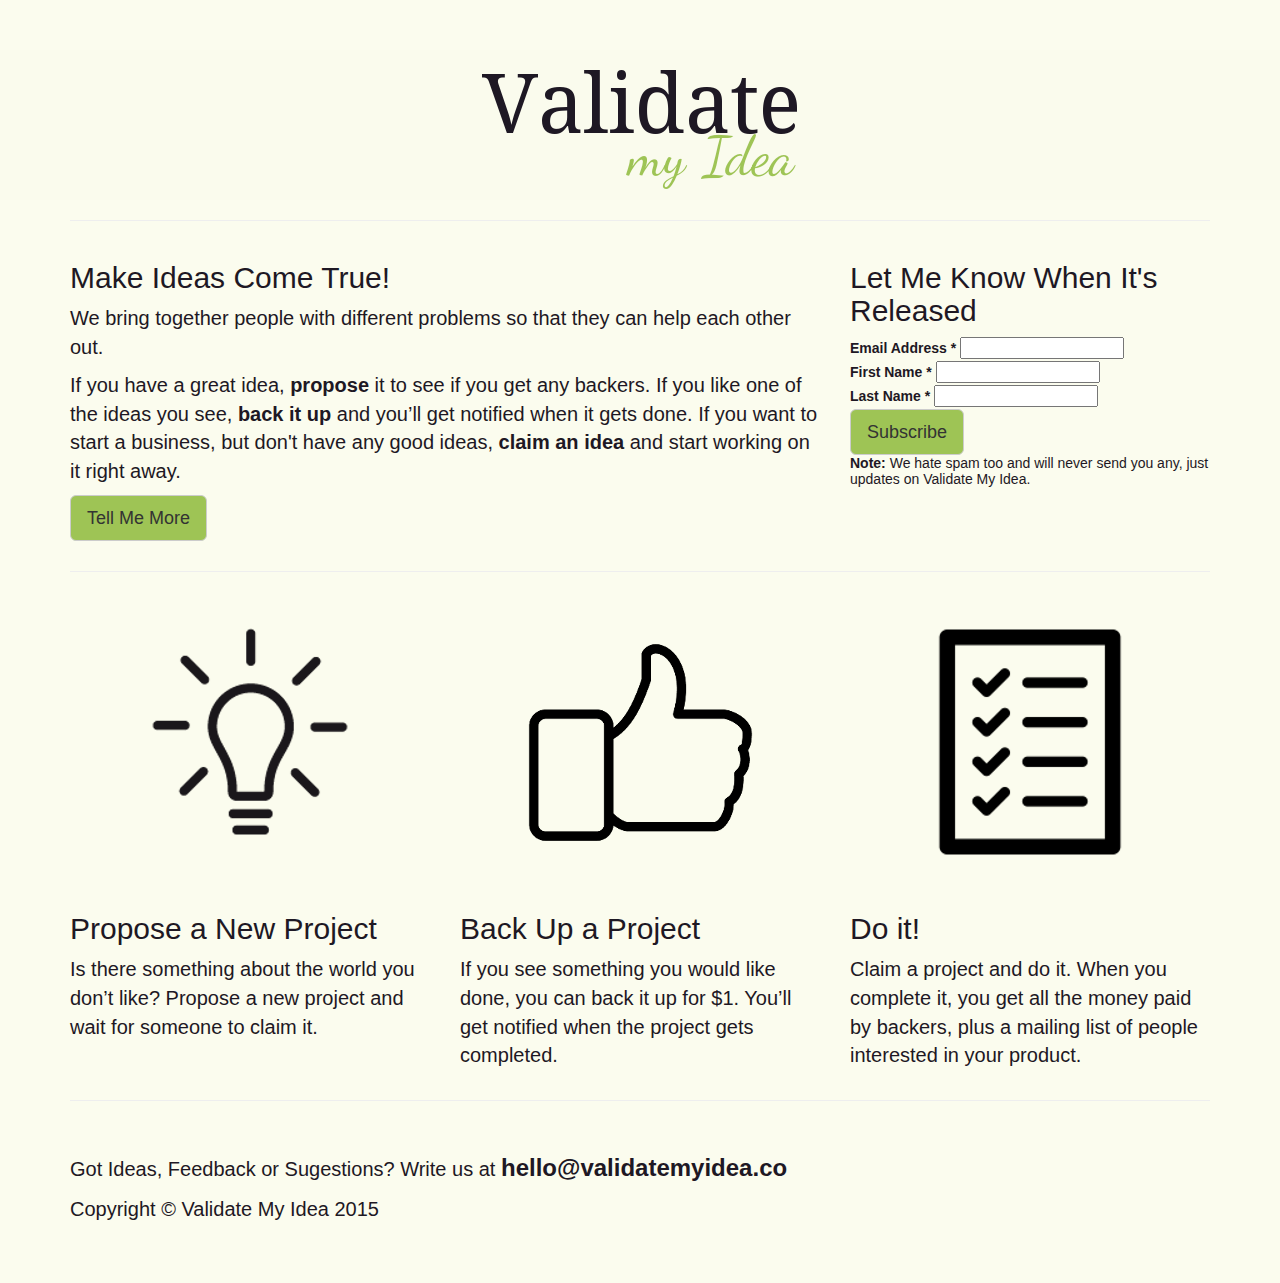
<file: index.html>
<!DOCTYPE html>
<html lang="en">

<head>

  <meta charset="utf-8">
  <meta http-equiv="X-UA-Compatible" content="IE=edge">
  <meta name="viewport" content="width=device-width, initial-scale=1">
  <meta name="description" content="">
  <meta name="author" content="">

  <title>Validate My Idea</title>

  <!-- Bootstrap Core CSS -->
  <link href="css/bootstrap.min.css" rel="stylesheet">

  <!-- Custom CSS -->
  <link href="css/business-frontpage.css" rel="stylesheet">

  <!-- HTML5 Shim and Respond.js IE8 support of HTML5 elements and media queries -->
  <!-- WARNING: Respond.js doesn't work if you view the page via file:// -->
  <!--[if lt IE 9]>
  <script src="https://oss.maxcdn.com/libs/html5shiv/3.7.0/html5shiv.js"></script>
  <script src="https://oss.maxcdn.com/libs/respond.js/1.4.2/respond.min.js"></script>
  <![endif]-->

</head>

<body>

<!-- Image Background Page Header -->
<!-- Note: The background image is set within the business-casual.css file. -->
<header class="business-header">
  <div class="container">
    <div class="row">
      <div class="col-lg-12">
      </div>
    </div>
  </div>
</header>

<!-- Page Content -->
<div class="container">

  <hr>

  <div class="row">
    <div class="col-sm-8">
      <h2>Make Ideas Come True!</h2>
      <p></p>
      <p>We bring together people with different problems so that they can help each other out.</p>
      <p>If you have a great idea, <b>propose</b> it to see if you get any backers. If you like one of the ideas you see, <b>back it up</b> and you’ll get notified when it gets done. If you want to start a business, but don't have any good ideas, <b>claim an idea</b> and start working on it right away.</p>
      <p>
        <a class="btn btn-default btn-lg" href="faq.html">Tell Me More</a>
      </p>
    </div>
    <div class="col-sm-4">
      <h2>Let Me Know When It's Released</h2>
      <!-- Begin MailChimp Signup Form -->
      <link href="//cdn-images.mailchimp.com/embedcode/classic-081711.css" rel="stylesheet" type="text/css">
      <style type="text/css">
        #mc_embed_signup{background:#FBFCEE; clear:left; font:14px Helvetica,Arial,sans-serif; }
        /* Add your own MailChimp form style overrides in your site stylesheet or in this style block.
           We recommend moving this block and the preceding CSS link to the HEAD of your HTML file. */
      </style>
      <div id="mc_embed_signup">
        <form action="//immersity.us12.list-manage.com/subscribe/post?u=36be195ceb4e5f3c5743ce39f&amp;id=2eb350de64" method="post" id="mc-embedded-subscribe-form" name="mc-embedded-subscribe-form" class="validate" target="_blank" novalidate>
          <div id="mc_embed_signup_scroll">

            <div class="mc-field-group">
              <label for="mce-EMAIL">Email Address  <span class="asterisk">*</span>
              </label>
              <input type="email" value="" name="EMAIL" class="required email" id="mce-EMAIL">
            </div>
            <div class="mc-field-group">
              <label for="mce-FNAME">First Name  <span class="asterisk">*</span>
              </label>
              <input type="text" value="" name="FNAME" class="required" id="mce-FNAME">
            </div>
            <div class="mc-field-group">
              <label for="mce-LNAME">Last Name  <span class="asterisk">*</span>
              </label>
              <input type="text" value="" name="LNAME" class="required" id="mce-LNAME">
            </div>
            <div id="mce-responses" class="clear">
              <div class="response" id="mce-error-response" style="display:none"></div>
              <div class="response" id="mce-success-response" style="display:none"></div>
            </div>    <!-- real people should not fill this in and expect good things - do not remove this or risk form bot signups-->
            <div style="position: absolute; left: -5000px;"><input type="text" name="b_36be195ceb4e5f3c5743ce39f_2eb350de64" tabindex="-1" value=""></div>
            <div class="clear">
              <input type="submit" value="Subscribe" name="subscribe" id="mc-embedded-subscribe" class="btn btn-default btn-lg" onClick="ga('send', 'event', { eventCategory: 'registration', eventAction: 'registration form', eventLabel: 'registration form'});">
            </div>
            <div class="inidicates-required"> <b>Note: </b>We hate spam too and will never send you any, just updates on Validate My Idea.</div>
          </div>
        </form>
      </div>
      <script type='text/javascript' src='//s3.amazonaws.com/downloads.mailchimp.com/js/mc-validate.js'></script><script type='text/javascript'>(function($) {window.fnames = new Array(); window.ftypes = new Array();fnames[0]='EMAIL';ftypes[0]='email';fnames[2]='FNAME';ftypes[2]='text';fnames[1]='LNAME';ftypes[1]='text';}(jQuery));var $mcj = jQuery.noConflict(true);</script>
      <!--End mc_embed_signup-->
    </div>
  </div>
  <!-- /.row -->

  <hr>

  <div class="row">
    <div class="col-sm-4">
      <img class="img-circle img-responsive img-center" src="img/project.png" alt="">
      <h2>Propose a New Project</h2>
      <p>Is there something about the world you don’t like? Propose a new project and wait for someone to claim it. </p>
    </div>
    <div class="col-sm-4">
      <img class="img-circle img-responsive img-center" src="img/backup.png" alt="">
      <h2>Back Up a Project</h2>
      <p>If you see something you would like done, you can back it up for $1. You’ll get notified when the project gets completed.</p>
    </div>
    <div class="col-sm-4">
      <img class="img-circle img-responsive img-center" src="img/do-it.png" alt="">
      <h2>Do it!</h2>
      <p>Claim a project and do it. When you complete it, you get all the money paid by backers, plus a mailing list of people interested in your product. </p>
    </div>
  </div>
  <!-- /.row -->

  <hr>

  <!-- Footer -->
  <footer>
    <div class="row">
      <div class="col-lg-12">

        <p>Got Ideas, Feedback or Sugestions? Write us at <span class="mail">hello@validatemyidea.co</span></p>
        <p>Copyright &copy; Validate My Idea 2015</p>

      </div>
    </div>
    <!-- /.row -->
  </footer>

</div>
<!-- /.container -->

<!-- jQuery -->
<script src="js/jquery.js"></script>

<!-- Bootstrap Core JavaScript -->
<script src="js/bootstrap.min.js"></script>

<script>
  (function(i,s,o,g,r,a,m){i['GoogleAnalyticsObject']=r;i[r]=i[r]||function(){
        (i[r].q=i[r].q||[]).push(arguments)},i[r].l=1*new Date();a=s.createElement(o),
      m=s.getElementsByTagName(o)[0];a.async=1;a.src=g;m.parentNode.insertBefore(a,m)
  })(window,document,'script','//www.google-analytics.com/analytics.js','ga');

  ga('create', 'UA-70541802-1', 'auto');
  ga('send', 'pageview');

</script>

</body>

</html>
</file>
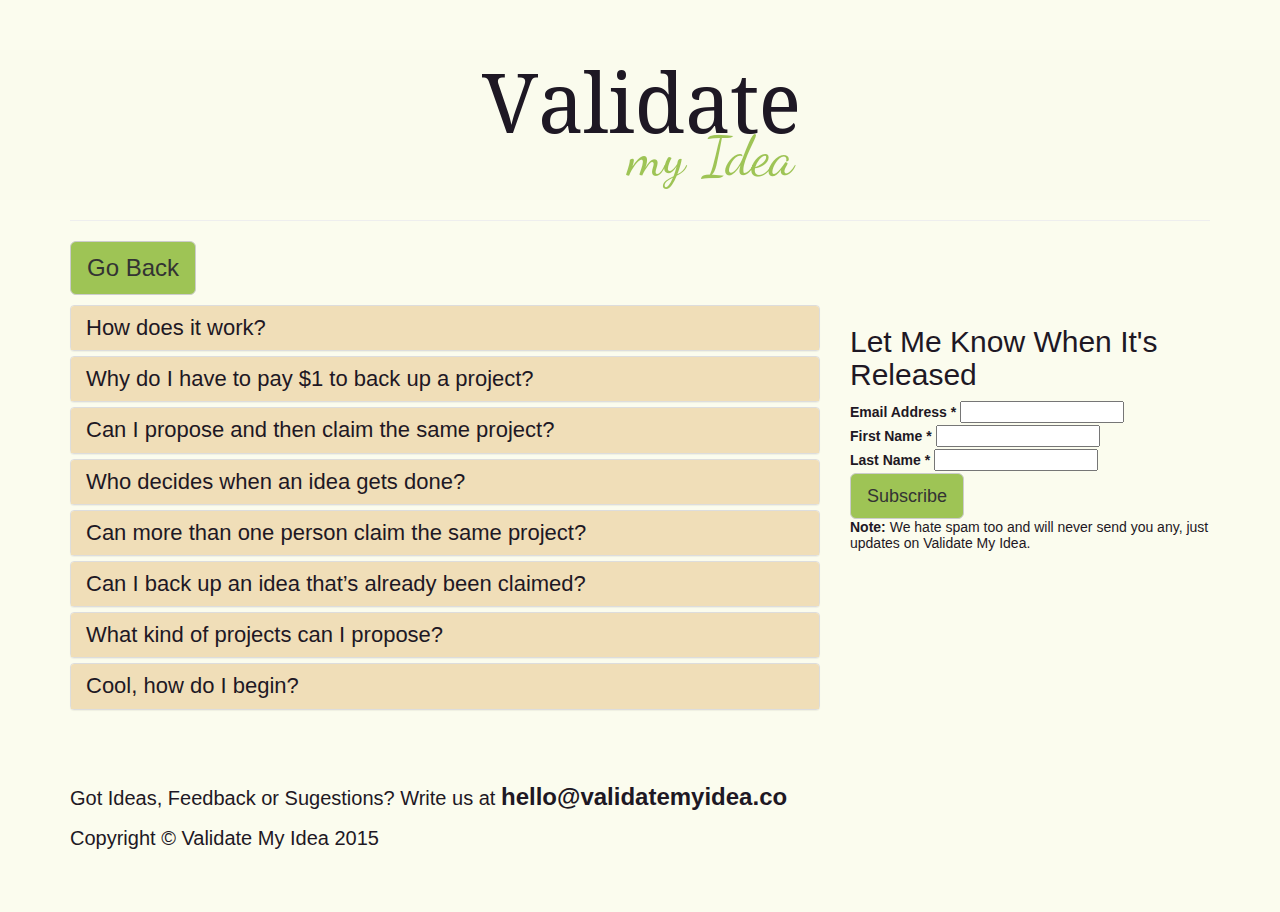
<file: faq.html>
<!DOCTYPE html>
<html lang="en">

<head>

  <meta charset="utf-8">
  <meta http-equiv="X-UA-Compatible" content="IE=edge">
  <meta name="viewport" content="width=device-width, initial-scale=1">
  <meta name="description" content="">
  <meta name="author" content="">

  <title>Validate My Idea - FAQ</title>

  <!-- Bootstrap Core CSS -->
  <link href="css/bootstrap.min.css" rel="stylesheet">

  <!-- Custom CSS -->
  <link href="css/business-frontpage.css" rel="stylesheet">

  <!-- HTML5 Shim and Respond.js IE8 support of HTML5 elements and media queries -->
  <!-- WARNING: Respond.js doesn't work if you view the page via file:// -->
  <!--[if lt IE 9]>
  <script src="https://oss.maxcdn.com/libs/html5shiv/3.7.0/html5shiv.js"></script>
  <script src="https://oss.maxcdn.com/libs/respond.js/1.4.2/respond.min.js"></script>
  <![endif]-->

</head>

<body>

<header class="business-header">
  <div class="container">
    <div class="row">
      <div class="col-lg-12">
      </div>
    </div>
  </div>
</header>

<div class="container">

  <hr>

  <div class="row">

    <div class="col-lg-12">
      <p>
        <a class="btn btn-default btn-lg btn-faq" href="index.html">Go Back</a>
      </p>
      <p></p>

    </div>

  </div>

  <div class="row">

    <div class="col-sm-8">

      <div class="panel-group" id="accordion">

        <div class="panel panel-default">
          <div class="panel-heading">
            <h4 class="panel-title">
              <a class="accordion-toggle" data-toggle="collapse" data-parent="#accordion" href="#collapseOne">
                How does it work?
              </a>
            </h4>
          </div>
          <div id="collapseOne" class="panel-collapse collapse">
            <div class="panel-body">
              Validate My Idea allows people to share ideas and projects. You can do three things: <b>propose</b> a new project, <b>back up</b> an existing project that you like and <b>claim</b> a project.
              <p></p>
              When you propose a project, you leave the idea open for other people to do it for you. You can add as much detail as you want, specifying exactly what you want done and what problems it will solve for you.
              <p></p>
              If you see a project that you would love done, you can back it up. To do so, you have to subscribe with your email address and pay $1. You’ll receive news on the progress of the project, and get notified when it’s released.
              <p></p>
              If you want to do a proposed project you can claim it. It becomes your entire responsibility, since for every project there can only be one claimant. You’ll get access to a list of people interested in the project, which you can contact for feedback or to notify them when you release. Once the product gets done, you’ll get paid all the money put up by backers.
            </div>
          </div>
        </div>

        <div class="panel panel-default">
          <div class="panel-heading">
            <h4 class="panel-title">
              <a class="accordion-toggle" data-toggle="collapse" data-parent="#accordion" href="#collapseTwo">
                Why do I have to pay $1 to back up a project?
              </a>
            </h4>
          </div>
          <div id="collapseTwo" class="panel-collapse collapse">
            <div class="panel-body">
              It’s mostly for symbolic reasons, a <i>like</i> is worthless, while paying for something means you care about it at least a small amount. This helps discriminate between people that could become customers for the project from those who won’t.
            </div>
          </div>
        </div>

        <div class="panel panel-default">
          <div class="panel-heading">
            <h4 class="panel-title">
              <a class="accordion-toggle" data-toggle="collapse" data-parent="#accordion" href="#collapseThree">
                Can I propose and then claim the same project?
              </a>
            </h4>
          </div>
          <div id="collapseThree" class="panel-collapse collapse">
            <div class="panel-body">
              Sure you can, that’s one of the motivations behind Validate My Idea: propose an idea you have and see if you get enough people interested before wasting time building it. Still, we decided to separate both processes so that people can propose ideas they don’t want to do (or don’t know how to do), and so that people with no ideas can start they own businesses.
            </div>
          </div>
        </div>

        <div class="panel panel-default">
          <div class="panel-heading">
            <h4 class="panel-title">
              <a class="accordion-toggle" data-toggle="collapse" data-parent="#accordion" href="#collapseFour">
                Who decides when an idea gets done?
              </a>
            </h4>
          </div>
          <div id="collapseFour" class="panel-collapse collapse">
            <div class="panel-body">
              The team at Validate My Idea does. We evaluate the work done by a claimant to see if their delivered project fulfils the original idea. We also track the project's progress, and if we notice that the claimant isn’t advancing towards completing the project we can choose to remove him or her from it. This allows for other people to claim the project. When this happens backers get to choose between getting their money back or keep backing up the project.
              <p></p>
              Once we decide a project is fulfilled, backers get notified that the project has been completed and the claimant receives all the money paid by backers.
            </div>
          </div>
        </div>

        <div class="panel panel-default">
          <div class="panel-heading">
            <h4 class="panel-title">
              <a class="accordion-toggle" data-toggle="collapse" data-parent="#accordion" href="#collapseFive">
                Can more than one person claim the same project?
              </a>
            </h4>
          </div>
          <div id="collapseFive" class="panel-collapse collapse">
            <div class="panel-body">
              Nope, once you claim a project, you become completely responsible for fulfilling it. If you no longer want to work at it, you can choose to abandon the project, so that someone else can claim it. You can also be forced to abandon a project if we notice that you aren’t advancing towards completing it.
            </div>
          </div>
        </div>

        <div class="panel panel-default">
          <div class="panel-heading">
            <h4 class="panel-title">
              <a class="accordion-toggle" data-toggle="collapse" data-parent="#accordion" href="#collapseSix">
                Can I back up an idea that’s already been claimed?
              </a>
            </h4>
          </div>
          <div id="collapseSix" class="panel-collapse collapse">
            <div class="panel-body">
              Sure you can.
            </div>
          </div>
        </div>

        <div class="panel panel-default">
          <div class="panel-heading">
            <h4 class="panel-title">
              <a class="accordion-toggle" data-toggle="collapse" data-parent="#accordion" href="#collapseSeven">
                What kind of projects can I propose?
              </a>
            </h4>
          </div>
          <div id="collapseSeven" class="panel-collapse collapse">
            <div class="panel-body">
              We created Validate My Ideas with start-ups in mind, but you can propose anything that needs validation. It can be physical products, books, movies, blogs, works of art, or anything that you want to find out if people would want in their lives.
            </div>
          </div>
        </div>

        <div class="panel panel-default">
          <div class="panel-heading">
            <h4 class="panel-title">
              <a class="accordion-toggle" data-toggle="collapse" data-parent="#accordion" href="#collapseEight">
                Cool, how do I begin?
              </a>
            </h4>
          </div>
          <div id="collapseEight" class="panel-collapse collapse">
            <div class="panel-body">
              We’re currently under construction, but you can leave your email in the form to get notified when we make our release!
            </div>
          </div>
        </div>

      </div>

    </div>
    <div class="col-sm-4">
      <h2>Let Me Know When It's Released</h2>
      <!-- Begin MailChimp Signup Form -->
      <link href="//cdn-images.mailchimp.com/embedcode/classic-081711.css" rel="stylesheet" type="text/css">
      <style type="text/css">
        #mc_embed_signup{background:#FBFCEE; clear:left; font:14px Helvetica,Arial,sans-serif; }
        /* Add your own MailChimp form style overrides in your site stylesheet or in this style block.
           We recommend moving this block and the preceding CSS link to the HEAD of your HTML file. */
      </style>
      <div id="mc_embed_signup">
        <form action="//immersity.us12.list-manage.com/subscribe/post?u=36be195ceb4e5f3c5743ce39f&amp;id=2eb350de64" method="post" id="mc-embedded-subscribe-form" name="mc-embedded-subscribe-form" class="validate" target="_blank" novalidate>
          <div id="mc_embed_signup_scroll">

            <div class="mc-field-group">
              <label for="mce-EMAIL">Email Address  <span class="asterisk">*</span>
              </label>
              <input type="email" value="" name="EMAIL" class="required email" id="mce-EMAIL">
            </div>
            <div class="mc-field-group">
              <label for="mce-FNAME">First Name  <span class="asterisk">*</span>
              </label>
              <input type="text" value="" name="FNAME" class="required" id="mce-FNAME">
            </div>
            <div class="mc-field-group">
              <label for="mce-LNAME">Last Name  <span class="asterisk">*</span>
              </label>
              <input type="text" value="" name="LNAME" class="required" id="mce-LNAME">
            </div>
            <div id="mce-responses" class="clear">
              <div class="response" id="mce-error-response" style="display:none"></div>
              <div class="response" id="mce-success-response" style="display:none"></div>
            </div>    <!-- real people should not fill this in and expect good things - do not remove this or risk form bot signups-->
            <div style="position: absolute; left: -5000px;"><input type="text" name="b_36be195ceb4e5f3c5743ce39f_2eb350de64" tabindex="-1" value=""></div>
            <div class="clear">
              <input type="submit" value="Subscribe" name="subscribe" id="mc-embedded-subscribe" class="btn btn-default btn-lg" onClick="ga('send', 'event', { eventCategory: 'registration', eventAction: 'registration form', eventLabel: 'registration form'});">
            </div>
            <div class="inidicates-required"> <b>Note: </b>We hate spam too and will never send you any, just updates on Validate My Idea.</div>
          </div>
        </form>
      </div>
      <script type='text/javascript' src='//s3.amazonaws.com/downloads.mailchimp.com/js/mc-validate.js'></script><script type='text/javascript'>(function($) {window.fnames = new Array(); window.ftypes = new Array();fnames[0]='EMAIL';ftypes[0]='email';fnames[2]='FNAME';ftypes[2]='text';fnames[1]='LNAME';ftypes[1]='text';}(jQuery));var $mcj = jQuery.noConflict(true);</script>
      <!--End mc_embed_signup-->
    </div>

  </div>

  <!-- Footer -->
  <footer>
    <div class="row">
      <div class="col-lg-12">

        <p>Got Ideas, Feedback or Sugestions? Write us at <span class="mail">hello@validatemyidea.co</span></p>
        <p>Copyright &copy; Validate My Idea 2015</p>

      </div>
    </div>
    <!-- /.row -->
  </footer>

</div>
<!-- /.container -->

<!-- jQuery -->
<script src="js/jquery.js"></script>

<!-- Bootstrap Core JavaScript -->
<script src="js/bootstrap.min.js"></script>

<script>
  (function(i,s,o,g,r,a,m){i['GoogleAnalyticsObject']=r;i[r]=i[r]||function(){
        (i[r].q=i[r].q||[]).push(arguments)},i[r].l=1*new Date();a=s.createElement(o),
      m=s.getElementsByTagName(o)[0];a.async=1;a.src=g;m.parentNode.insertBefore(a,m)
  })(window,document,'script','//www.google-analytics.com/analytics.js','ga');

  ga('create', 'UA-70541802-1', 'auto');
  ga('send', 'pageview');

</script>

</body>

</html>
</file>
<file: css/business-frontpage.css>
/*!
 * Start Bootstrap - Business Frontpage HTML Template (http://startbootstrap.com)
 * Code licensed under the Apache License v2.0.
 * For details, see http://www.apache.org/licenses/LICENSE-2.0.
 */

body {
    padding-top: 50px; /* Required padding for .navbar-fixed-top. Remove if using .navbar-static-top. Change if height of navigation changes. */
    font-size: 20px;
    color: #1E1824;
    background-color: #FBFCEE;
}

/* Header Image Background - Change the URL below to your image path (example: ../images/background.jpg) */

.business-header {
    height: 150px;
    background: url('../img/logo.png') center center no-repeat scroll;
    -webkit-background-size: cover;
    -moz-background-size: cover;
    background-size: cover;
    -o-background-size: cover;
}

/* Customize the text color and shadow color and to optimize text legibility. */

.tagline {
    text-shadow: 0 0 10px #000;
    color: #fff;
}

.img-center {
    margin: 0 auto;
}

footer {
    margin: 50px 0;
}

.btn {
    background-color: #9EC455;
}

.btn:hover {
    background-color: #FBFCEE;
}

.panel-title {
    font-size: 22px;
    color: #1E1824;
    font-weight: normal;
}

.panel-default > .panel-heading {
    background-color: #F0DEB8;
}

.btn-faq {
    font-size: 24px;
}

.breadcrumb {
    background-color: #9EC455;
}

.mail {
    font-size: 24px;
    font-weight: bold;
}
</file>
